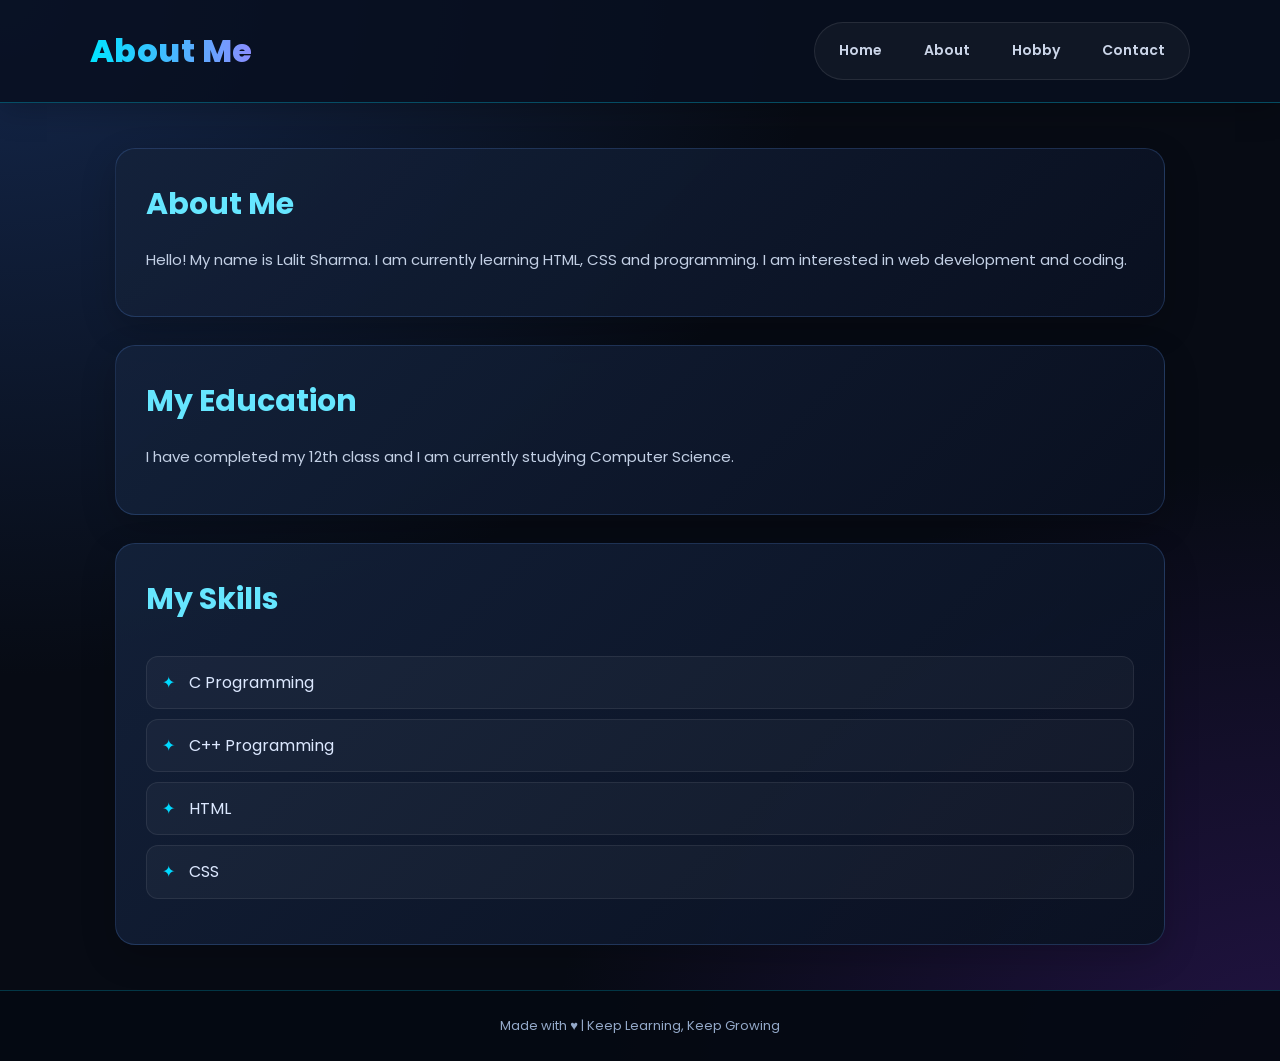
<file: about.html>
<!DOCTYPE html>
<html lang="en">

<head>
    <meta charset="UTF-8">
    <meta name="viewport" content="width=device-width, initial-scale=1.0">
    <title>About</title>

    <link rel="stylesheet" href="style.css">
</head>

<body>

    <header>
        <h1>About Me</h1>

        <nav>
            <a href="index.html">Home</a>
            <a href="about.html">About</a>
            <a href="hobby.html">Hobby</a>
            <a href="contact.html">Contact</a>
        </nav>
    </header>

    <main>

        <section>
            <h2>About Me</h2>

            <p>
                Hello! My name is Lalit Sharma.
                I am currently learning HTML, CSS and programming.
                I am interested in web development and coding.
            </p>
        </section>

        <section>
            <h2>My Education</h2>

            <p>
                I have completed my 12th class and I am currently
                studying Computer Science.
            </p>
        </section>

        <section>
            <h2>My Skills</h2>

            <ul>
                <li>C Programming</li>
                <li>C++ Programming</li>
                <li>HTML</li>
                <li>CSS</li>
            </ul>
        </section>

    </main>

    <footer>
    </footer>

</body>

</html>
</file>
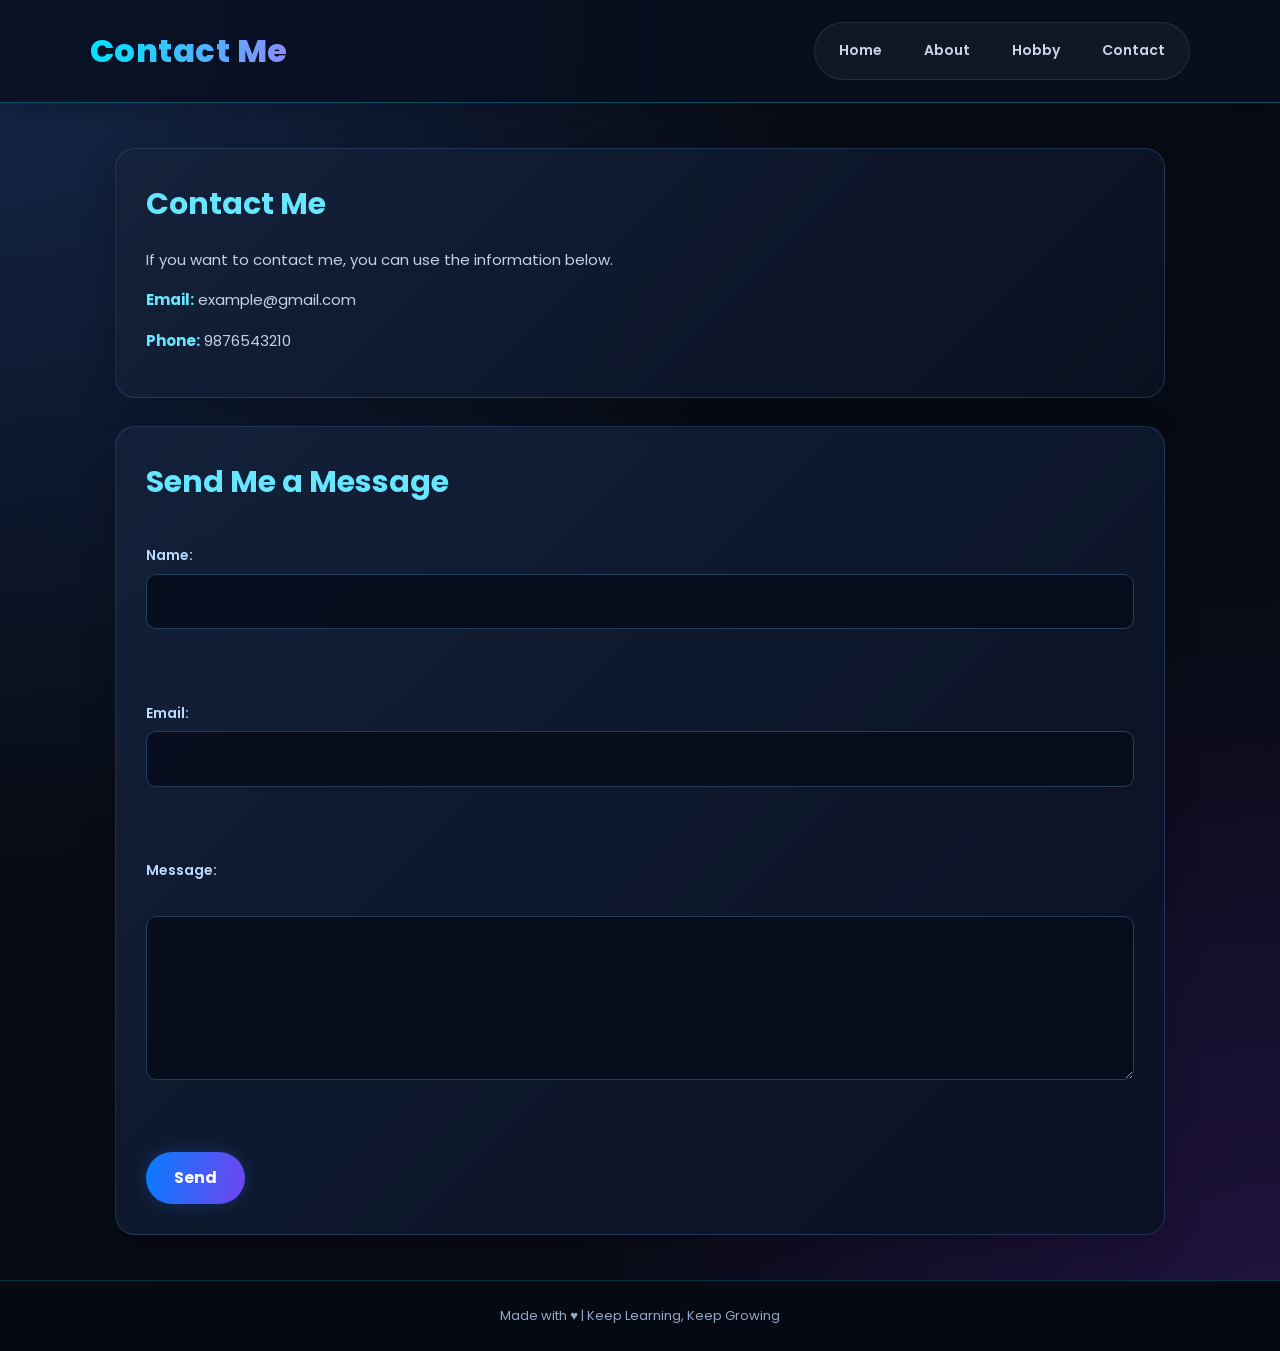
<file: contact.html>
<!DOCTYPE html>
<html lang="en">

<head>
    <meta charset="UTF-8">
    <meta name="viewport" content="width=device-width, initial-scale=1.0">
    <title>Contact</title>

    <link rel="stylesheet" href="style.css">
</head>

<body>

    <header>
        <h1>Contact Me</h1>

        <nav>
            <a href="index.html">Home</a>
            <a href="about.html">About</a>
            <a href="hobby.html">Hobby</a>
            <a href="contact.html">Contact</a>
        </nav>
    </header>

    <main>

        <section>
            <h2>Contact Me</h2>

            <p>If you want to contact me, you can use the information below.</p>

            <p><strong>Email:</strong> example@gmail.com</p>
            <p><strong>Phone:</strong> 9876543210</p>
        </section>

        <section>
            <h2>Send Me a Message</h2>

            <form>
                <label for="name">Name:</label>
                <input type="text" id="name" name="name">

                <br><br>

                <label for="email">Email:</label>
                <input type="email" id="email" name="email">

                <br><br>

                <label for="message">Message:</label>
                <br>
                <textarea id="message" name="message" rows="5" cols="30"></textarea>

                <br><br>

                <button type="submit">Send</button>
            </form>
        </section>

    </main>

    <footer>
    </footer>

</body>

</html>
</file>
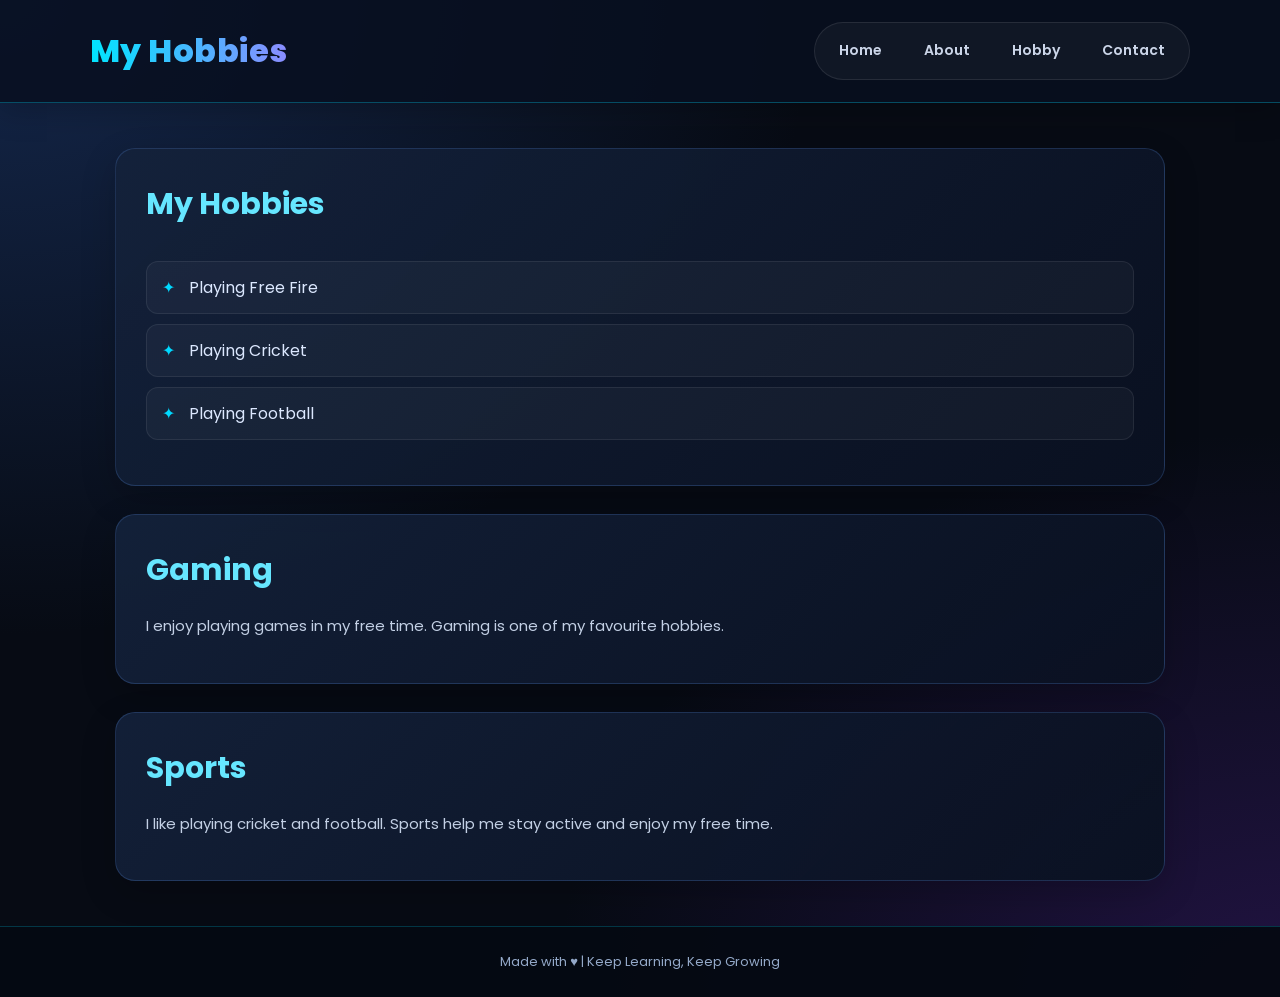
<file: hobby.html>
<!DOCTYPE html>
<html lang="en">

<head>
    <meta charset="UTF-8">
    <meta name="viewport" content="width=device-width, initial-scale=1.0">
    <title>My Hobbies</title>

    <link rel="stylesheet" href="style.css">
</head>

<body>

    <header>
        <h1>My Hobbies</h1>

        <nav>
            <a href="index.html">Home</a>
            <a href="about.html">About</a>
            <a href="hobby.html">Hobby</a>
            <a href="contact.html">Contact</a>
        </nav>
    </header>

    <main>

        <section>
            <h2>My Hobbies</h2>

            <ul>
                <li>Playing Free Fire</li>
                <li>Playing Cricket</li>
                <li>Playing Football</li>
            </ul>
        </section>

        <section>
            <h2>Gaming</h2>

            <p>
                I enjoy playing games in my free time.
                Gaming is one of my favourite hobbies.
            </p>
        </section>

        <section>
            <h2>Sports</h2>

            <p>
                I like playing cricket and football.
                Sports help me stay active and enjoy my free time.
            </p>
        </section>

    </main>

    <footer>
    </footer>

</body>

</html>
</file>
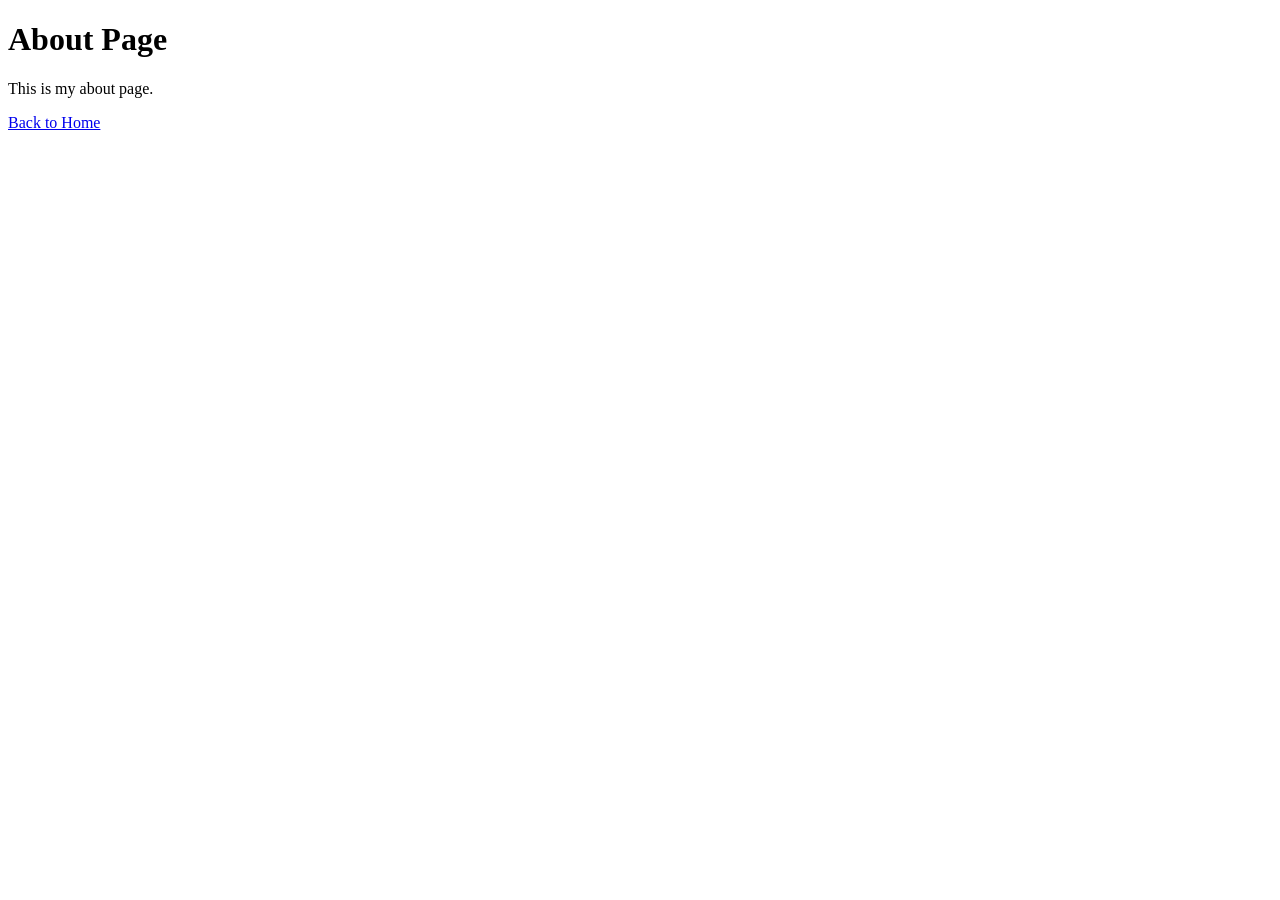
<file: home.html>
<!DOCTYPE html>
<html lang="en">

<head>
    <meta charset="UTF-8">
    <title>About</title>
</head>

<body>

    <h1>About Page</h1>
    <p>This is my about page.</p>

    <a href="index.html">Back to Home</a>

</body>

</html>
</file>
<file: style.css>
/* =====================================
   1. GLOBAL SETTINGS
===================================== */

@import url('https://fonts.googleapis.com/css2?family=Poppins:wght@400;500;600;700;800&display=swap');

* {
    margin: 0;
    padding: 0;
    box-sizing: border-box;
}

html {
    scroll-behavior: smooth;
}

body {
    min-height: 100vh;
    font-family: 'Poppins', Arial, sans-serif;
    color: #edf4ff;
    background:
        radial-gradient(ellipse at top left, #14274b, transparent 45%),
        radial-gradient(ellipse at bottom right, #211342, transparent 40%),
        #070b14;
    line-height: 1.7;
    overflow-x: hidden;
}


/* =====================================
   2. HEADER
===================================== */

header {
    position: relative;
    display: flex;
    align-items: center;
    justify-content: space-between;
    flex-wrap: wrap;
    gap: 20px;
    padding: 22px 7%;
    background: rgba(8, 15, 31, 0.85);
    border-bottom: 1px solid rgba(0, 217, 255, 0.3);
    box-shadow: 0 5px 30px rgba(0, 0, 0, 0.25);
    animation: slideDown 0.7s ease;
}

header h1 {
    font-size: clamp(24px, 4vw, 32px);
    font-weight: 800;
    letter-spacing: 0.5px;
    background: linear-gradient(90deg, #00e5ff, #8b8cff, #d28aff);
    background-size: 200% auto;
    background-clip: text;
    -webkit-background-clip: text;
    color: transparent;
    animation: gradientText 5s linear infinite;
}


/* =====================================
   3. NAVIGATION
===================================== */

nav {
    display: flex;
    align-items: center;
    justify-content: center;
    flex-wrap: wrap;
    gap: 8px;
    padding: 7px;
    background: rgba(255, 255, 255, 0.04);
    border: 1px solid rgba(255, 255, 255, 0.09);
    border-radius: 50px;
}

nav a {
    position: relative;
    padding: 9px 17px;
    color: #cbd5e8;
    text-decoration: none;
    font-size: 14px;
    font-weight: 600;
    border-radius: 30px;
    transition: 0.3s ease;
}

nav a:hover {
    color: white;
    background: linear-gradient(120deg, #087cff, #7044ef);
    box-shadow: 0 0 20px rgba(38, 125, 255, 0.35);
    transform: translateY(-2px);
}


/* =====================================
   4. MAIN CONTENT
===================================== */

main {
    width: min(1050px, 90%);
    margin: 45px auto;
}


/* =====================================
   5. SECTIONS / GLASS CARDS
===================================== */

section {
    margin-bottom: 28px;
    padding: 30px;
    background: linear-gradient(
        135deg,
        rgba(20, 34, 59, 0.92),
        rgba(10, 17, 33, 0.94)
    );
    border: 1px solid rgba(100, 160, 255, 0.2);
    border-radius: 20px;
    box-shadow: 0 12px 35px rgba(0, 0, 0, 0.2);
    animation: fadeUp 0.7s ease both;
    transition:
        transform 0.35s ease,
        border-color 0.35s ease,
        box-shadow 0.35s ease;
}

section:nth-child(2) {
    animation-delay: 0.12s;
}

section:nth-child(3) {
    animation-delay: 0.24s;
}

section:hover {
    transform: translateY(-5px);
    border-color: rgba(0, 217, 255, 0.65);
    box-shadow:
        0 15px 35px rgba(0, 0, 0, 0.25),
        0 0 22px rgba(0, 195, 255, 0.08);
}


/* =====================================
   6. HEADINGS
===================================== */

section h2 {
    display: inline-block;
    margin-bottom: 16px;
    color: #66e6ff;
    font-size: clamp(23px, 4vw, 30px);
    font-weight: 700;
}

section h3 {
    margin-bottom: 15px;
    color: #a5b4fc;
    font-size: 21px;
}


/* =====================================
   7. PARAGRAPHS
===================================== */

section p {
    margin-bottom: 12px;
    color: #c3d0e5;
    font-size: 15px;
    line-height: 1.9;
}

strong {
    color: #66e6ff;
}


/* =====================================
   8. PROFILE IMAGE
===================================== */

section img {
    display: block;
    width: 220px;
    height: 220px;
    max-width: 100%;
    object-fit: cover;
    margin: 0 auto;
    border: 4px solid #00d9ff;
    border-radius: 50%;
    box-shadow:
        0 0 18px rgba(0, 217, 255, 0.55),
        0 0 40px rgba(110, 80, 255, 0.2);
    animation: floatImage 4s ease-in-out infinite;
    transition: box-shadow 0.4s ease;
}

section img:hover {
    box-shadow:
        0 0 28px rgba(0, 217, 255, 0.8),
        0 0 55px rgba(110, 80, 255, 0.4);
}


/* =====================================
   9. HOBBIES AND SKILLS LIST
===================================== */

ul {
    list-style: none;
    margin: 15px 0;
}

li {
    position: relative;
    margin: 10px 0;
    padding: 12px 15px 12px 42px;
    color: #dce8ff;
    background: rgba(255, 255, 255, 0.035);
    border: 1px solid rgba(255, 255, 255, 0.08);
    border-radius: 12px;
    transition: 0.3s ease;
}

li::before {
    content: "✦";
    position: absolute;
    left: 15px;
    color: #00d9ff;
}

li:hover {
    transform: translateX(7px);
    color: white;
    background: rgba(0, 195, 255, 0.08);
    border-color: #00d9ff;
}


/* =====================================
   10. LINKS
===================================== */

main a {
    color: #00d9ff;
    font-weight: 600;
    text-decoration: none;
    transition: 0.3s ease;
}

main a:hover {
    color: #c084fc;
    text-shadow: 0 0 12px rgba(192, 132, 252, 0.55);
}


/* =====================================
   11. TABLE
===================================== */

section:has(table) {
    overflow-x: auto;
}

table {
    width: 100%;
    min-width: 400px;
    margin-top: 15px;
    border-collapse: collapse;
    border-radius: 12px;
    overflow: hidden;
}

thead {
    background: linear-gradient(100deg, #0866d9, #7044e8);
}

th,
td {
    padding: 15px;
    text-align: left;
    border-bottom: 1px solid rgba(255, 255, 255, 0.08);
}

th {
    color: white;
}

td {
    color: #dce8ff;
    background: rgba(255, 255, 255, 0.025);
}

tbody tr:hover td {
    background: rgba(0, 217, 255, 0.08);
}


/* =====================================
   12. CONTACT FORM
===================================== */

form {
    width: 100%;
    margin-top: 20px;
}

label {
    display: block;
    margin-bottom: 6px;
    color: #b9d9ff;
    font-size: 14px;
    font-weight: 600;
}

input,
textarea {
    display: block;
    width: 100%;
    margin-bottom: 18px;
    padding: 13px 15px;
    color: white;
    background: rgba(3, 10, 24, 0.75);
    border: 1px solid #263d5d;
    border-radius: 10px;
    outline: none;
    font: inherit;
    transition: 0.3s ease;
}

input:focus,
textarea:focus {
    border-color: #00d9ff;
    box-shadow: 0 0 15px rgba(0, 217, 255, 0.15);
}

textarea {
    min-height: 130px;
    resize: vertical;
}

input::placeholder,
textarea::placeholder {
    color: #8495b0;
}


/* =====================================
   13. BUTTON
===================================== */

button {
    display: inline-block;
    padding: 12px 28px;
    color: white;
    background: linear-gradient(100deg, #087cff, #7044ef);
    border: none;
    border-radius: 30px;
    font: inherit;
    font-weight: 700;
    cursor: pointer;
    box-shadow: 0 0 18px rgba(38, 125, 255, 0.25);
    transition: 0.3s ease;
}

button:hover {
    transform: translateY(-3px);
    box-shadow: 0 0 28px rgba(38, 125, 255, 0.5);
}

button:active {
    transform: scale(0.97);
}


/* =====================================
   14. FOOTER
===================================== */

footer {
    padding: 24px 15px;
    text-align: center;
    background: rgba(5, 9, 18, 0.95);
    border-top: 1px solid rgba(0, 217, 255, 0.22);
}

footer::after {
    content: "Made with ♥ | Keep Learning, Keep Growing";
    display: block;
    color: #94a9c9;
    font-size: 13px;
}


/* =====================================
   15. ANIMATIONS
===================================== */

@keyframes slideDown {
    from {
        opacity: 0;
        transform: translateY(-20px);
    }

    to {
        opacity: 1;
        transform: translateY(0);
    }
}

@keyframes fadeUp {
    from {
        opacity: 0;
        transform: translateY(22px);
    }

    to {
        opacity: 1;
        transform: translateY(0);
    }
}

@keyframes gradientText {
    to {
        background-position: 200% center;
    }
}

@keyframes floatImage {
    0%, 100% {
        transform: translateY(0);
    }

    50% {
        transform: translateY(-8px);
    }
}


/* =====================================
   16. MOBILE RESPONSIVE
===================================== */

@media (max-width: 700px) {
    header {
        justify-content: center;
        text-align: center;
        padding: 22px 15px;
    }

    nav {
        width: 100%;
        gap: 4px;
    }

    nav a {
        padding: 9px 12px;
        font-size: 13px;
    }

    main {
        width: 94%;
        margin: 25px auto;
    }

    section {
        padding: 22px 18px;
        border-radius: 16px;
    }

    section img {
        width: 180px;
        height: 180px;
    }

    th,
    td {
        padding: 11px;
        font-size: 13px;
    }
}


/* =====================================
   17. REDUCED MOTION ACCESSIBILITY
===================================== */

@media (prefers-reduced-motion: reduce) {
    *,
    *::before,
    *::after {
        animation: none !important;
        transition: none !important;
        scroll-behavior: auto !important;
    }
}
```
</file>
